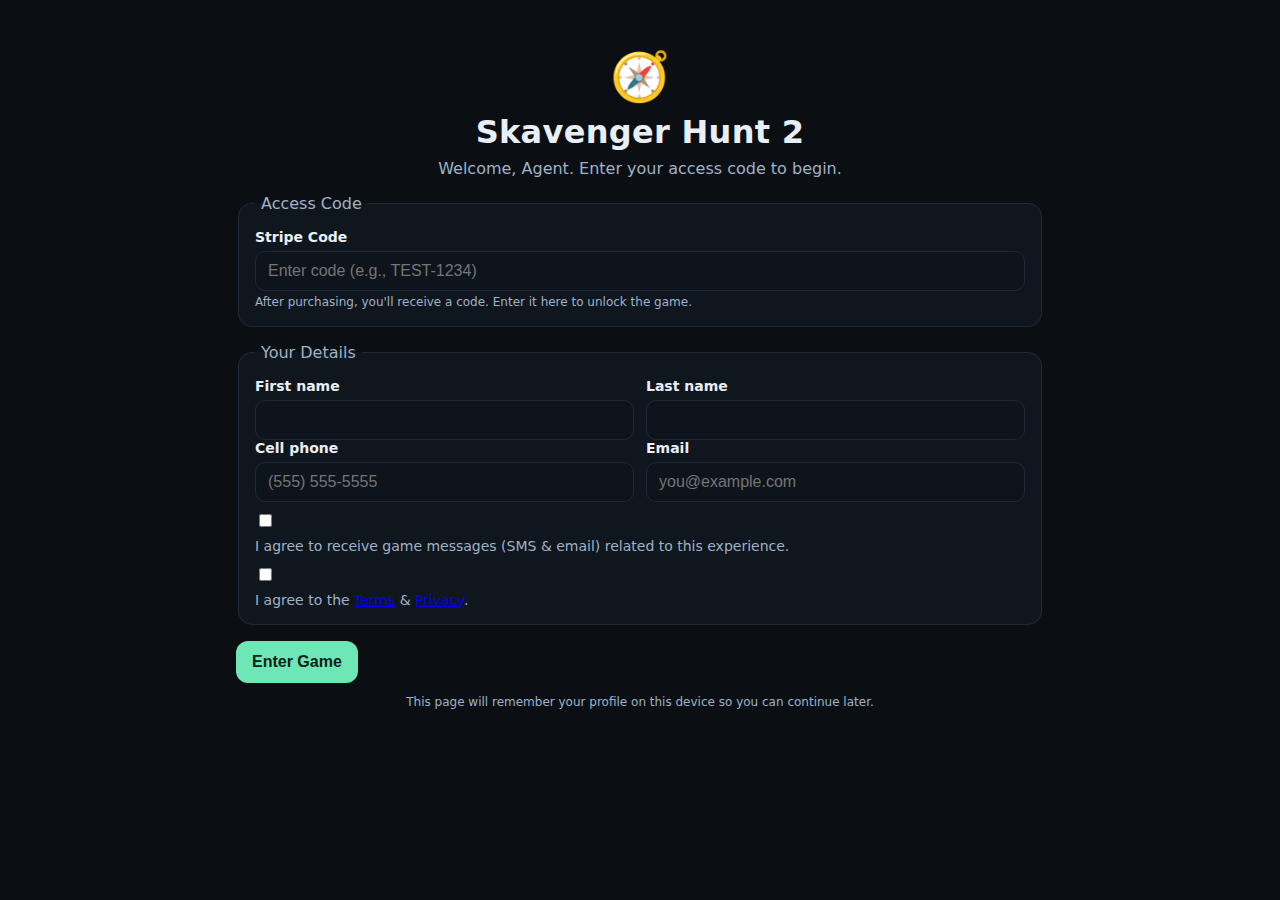
<file: index.html>
<!doctype html>
<html lang="en">
<head>
  <meta charset="utf-8">
  <meta name="viewport" content="width=device-width, initial-scale=1" />
  <title>Skavenger Hunt 2 — Access</title>
  <link rel="stylesheet" href="landing.css">
</head>
<body>
  <main class="wrap">
    <header class="hero">
      <div class="logo">🧭</div>
      <h1 class="title">Skavenger Hunt 2</h1>
      <p class="tag">Welcome, Agent. Enter your access code to begin.</p>
    </header>

    <form id="accessForm" novalidate>
      <fieldset class="card">
        <legend>Access Code</legend>
        <label>Stripe Code
          <input type="text" name="code" id="code" placeholder="Enter code (e.g., TEST-1234)" required>
        </label>
        <small class="hint">After purchasing, you'll receive a code. Enter it here to unlock the game.</small>
      </fieldset>

      <fieldset class="card">
        <legend>Your Details</legend>
        <div class="grid">
          <label>First name
            <input type="text" name="firstName" id="firstName" autocomplete="given-name" required>
          </label>
          <label>Last name
            <input type="text" name="lastName" id="lastName" autocomplete="family-name" required>
          </label>
        </div>
        <div class="grid">
          <label>Cell phone
            <input type="tel" name="phone" id="phone" placeholder="(555) 555-5555" required>
          </label>
          <label>Email
            <input type="email" name="email" id="email" placeholder="you@example.com" autocomplete="email" required>
          </label>
        </div>

        <div class="checks">
          <label class="check">
            <input type="checkbox" id="consent" required>
            <span>I agree to receive game messages (SMS & email) related to this experience.</span>
          </label>
          <label class="check">
            <input type="checkbox" id="terms" required>
            <span>I agree to the <a href="#" target="_blank" rel="noopener">Terms</a> & <a href="#" target="_blank" rel="noopener">Privacy</a>.</span>
          </label>
        </div>
      </fieldset>

      <div class="actions">
        <button id="beginBtn" type="submit">Enter Game</button>
        <div id="status" role="status" aria-live="polite"></div>
      </div>
    </form>

    <footer class="fine">
      <p>This page will remember your profile on this device so you can continue later.</p>
    </footer>
  </main>

  <script src="landing.js"></script>
</body>
</html>
</file>
<file: landing.css>
:root{
  --bg:#0b0f14; --fg:#eaeff7; --muted:#9fb2c7; --accent:#6ee7b7; --card:#10161d; --border:#1f2a36; --danger:#ef4444;
}
*{box-sizing:border-box}
html,body{margin:0;padding:0;background:var(--bg);color:var(--fg);font-family:ui-sans-serif, system-ui, -apple-system, 'Segoe UI', Roboto, 'Helvetica Neue', Arial, 'Noto Sans', 'Apple Color Emoji','Segoe UI Emoji'}
.wrap{max-width:840px;margin:32px auto;padding:16px}
.hero{display:flex;flex-direction:column;align-items:center;text-align:center;gap:8px;margin-bottom:16px}
.logo{font-size:48px}
.title{margin:0;font-size:32px;letter-spacing:.3px}
.tag{margin:0;color:var(--muted)}

form{display:flex;flex-direction:column;gap:16px}
.card{border:1px solid var(--border);background:var(--card);border-radius:14px;padding:16px}
.card legend{padding:0 6px;color:var(--muted)}
label{display:flex;flex-direction:column;gap:6px;font-weight:600;font-size:14px}
input[type="text"],input[type="email"],input[type="tel"]{
  background:#0e141b;border:1px solid var(--border);color:var(--fg);border-radius:10px;
  padding:10px 12px;font-size:16px;outline:none;
}
input:focus{border-color:#304254;box-shadow:0 0 0 2px rgba(110,231,183,.2)}
.hint{color:var(--muted);font-size:12px;margin-top:8px}

.grid{display:grid;grid-template-columns:1fr 1fr;gap:12px}
@media (max-width:640px){ .grid{grid-template-columns:1fr} }

.checks{display:flex;flex-direction:column;gap:10px;margin-top:8px}
.check{display:flex;align-items:flex-start;gap:8px;font-weight:500;color:var(--muted)}
.check input{margin-top:4px}

.actions{display:flex;align-items:center;gap:12px}
#beginBtn{
  appearance:none;border:none;background:var(--accent);color:#052219;font-weight:800;
  padding:12px 16px;border-radius:12px;cursor:pointer;font-size:16px;
}
#beginBtn:disabled{opacity:.6;cursor:not-allowed}
#status{min-height:20px;font-size:14px;color:var(--muted)}

.fine{margin-top:12px;color:var(--muted);font-size:12px;text-align:center}
.error{color:var(--danger)}
.success{color:var(--accent)}
</file>
